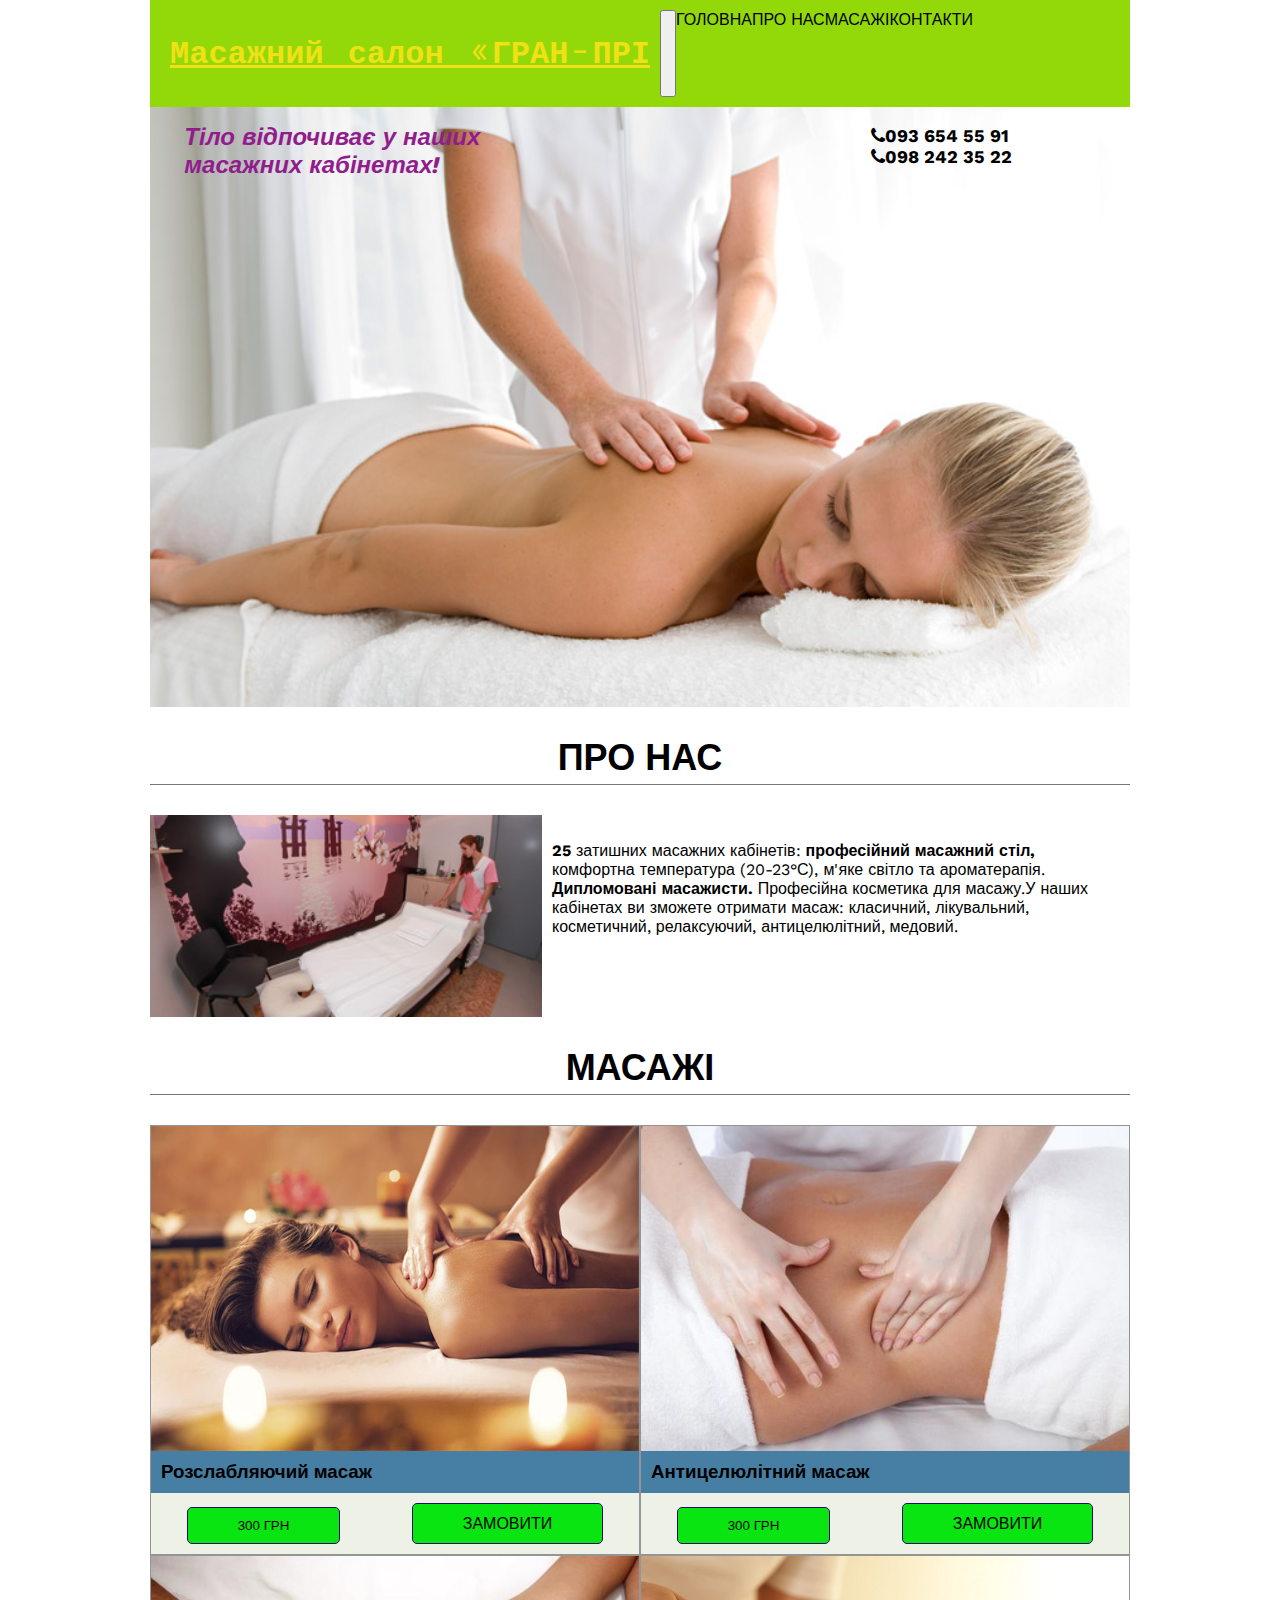
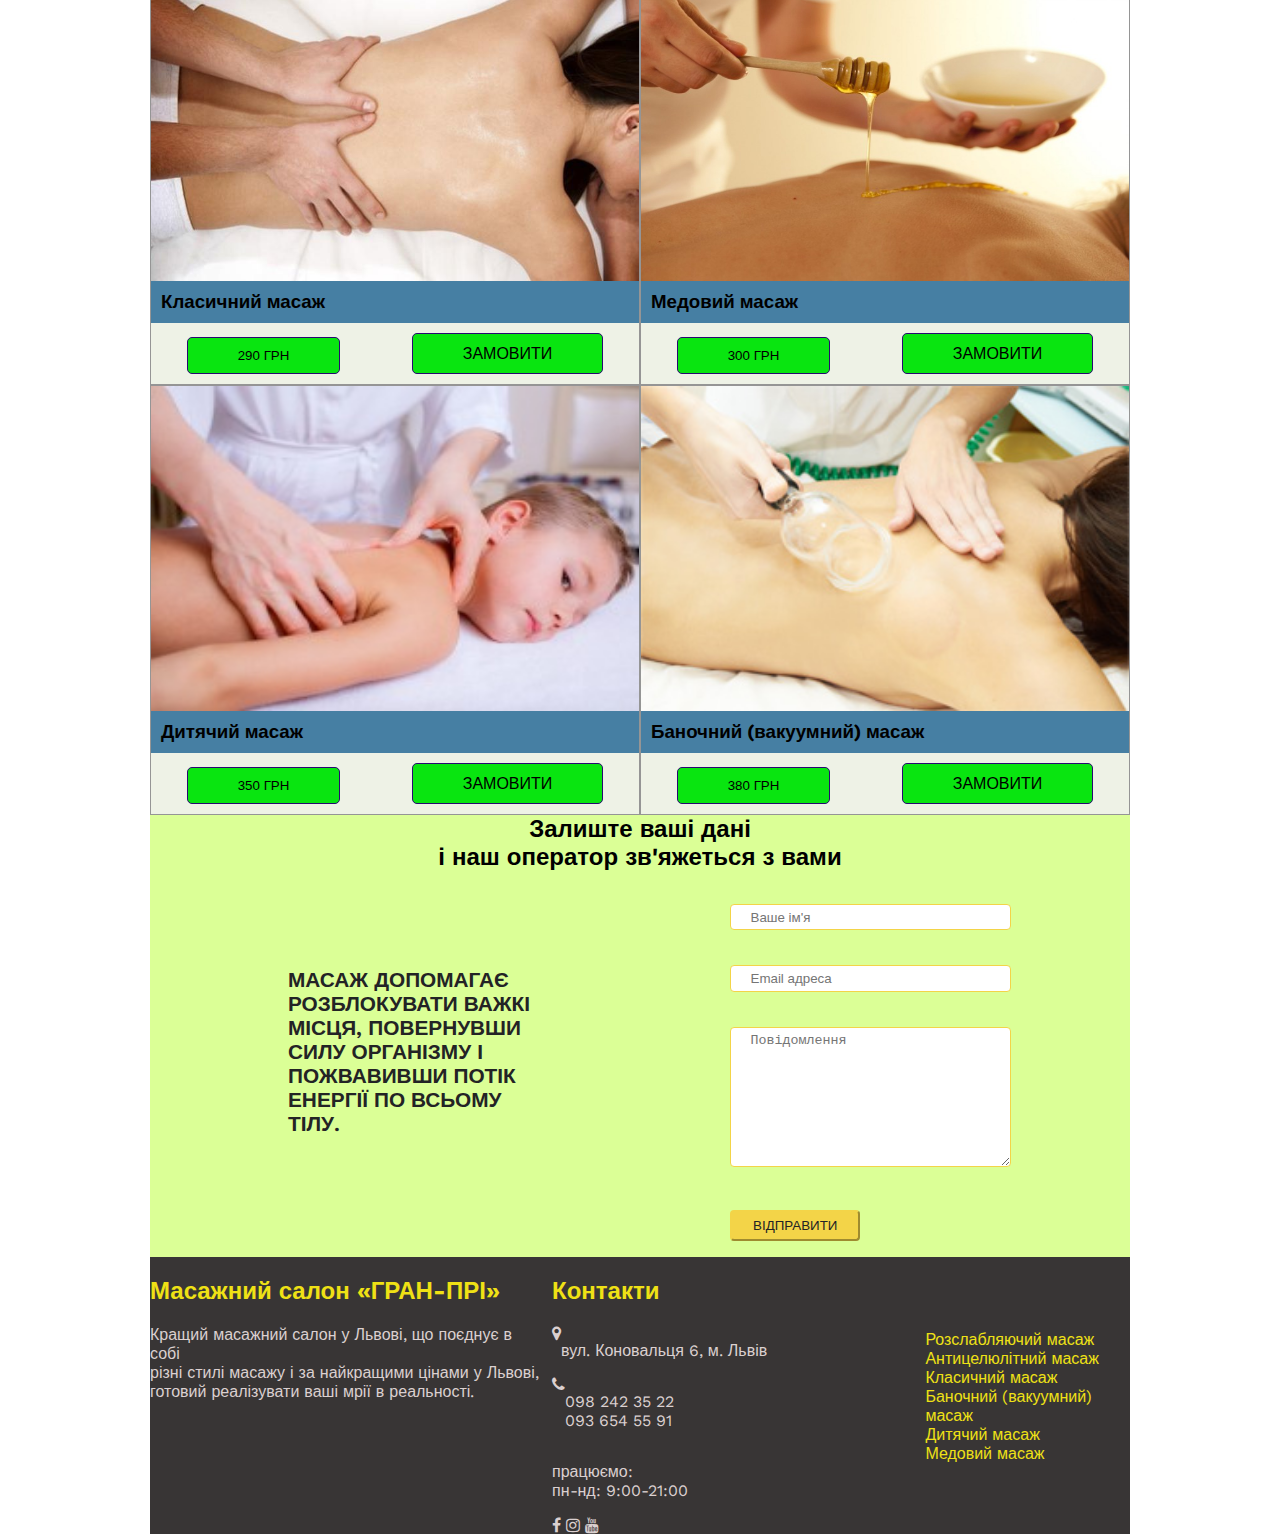
<file: index.html>
<!DOCTYPE html>
<html lang="uk">
<head>
    <meta charset="UTF-8">
    <meta name="viewport" content="width=device-width, initial-scale=1.0">
    <meta http-equiv="X-UA-Compatible" content="ie=edge">
    <title>Масажний салон «ГРАН-ПРІ»</title>
    <link rel="stylesheet" href="https://stackpath.bootstrapcdn.com/bootstrap/4.2.1/css/bootstrap.min.css" 
     integrity="sha384-GJzZqFGwb1QTTN6wy59ffF1BuGJpLSa9DkKMp0DgiMDm4iYMj70gZWKYbI706tWS" crossorigin="anonymous">
    <link rel="stylesheet" href="https://cdnjs.cloudflare.com/ajax/libs/font-awesome/4.7.0/css/font-awesome.min.css">
    <link rel = "stylesheet" type="text/css" href="css\index.css">

</head>
<body>
        <header id="home">
            <nav class="navbar navbar-expand-lg navbar-light">
                <a class="logo" href="#">Масажний салон «ГРАН-ПРІ</a>
                <button class="navbar-toggler" type="button" data-toggle="collapse" data-target="#navbarNavAltMarkup" aria-controls="navbarNavAltMarkup" aria-expanded="false" aria-label="Toggle navigation">
                  <span class="navbar-toggler-icon"></span>
                </button>
                <div class="collapse navbar-collapse" id="navbarNavAltMarkup">
                  <div class="navbar-nav">
                    <a class="nav-item nav-link active" href="#home">Головна <span class="sr-only">(current)</span></a>
                    <a class="nav-item nav-link" href="#aboutus">Про&nbspнас</a>
                    <a class="nav-item nav-link" href="#typesofmassage">Масажі</a>
                    <a class="nav-item nav-link" href="#contactme">Контакти</a>
                  </div>
                </div>
              </nav>
            <div class="banner">
                <div class="header-slogan">
                    <h1>Тіло відпочиває у наших <br> масажних кабінетах!</h1>
                </div>
                <div class="header-phone">
                    <p><i class = "fa fa-phone"></i>093 654 55 91  <br> <i class = "fa fa-phone"></i>098 242 35 22</p>
                </div>
            </div>
        </header>
        <article class="aboutus">
            <div id="aboutus">
                <h2>ПРО НАС</h2>
                <div class="articleimg">
                    <img src="img/massage.jpg" alt="про масаж">
                </div>
                <div class="articlepag">
                <p> <b>25</b> затишних масажних кабінетів: <b>професійний масажний стіл,</b> 
                    комфортна температура (20-23°С), м'яке світло та ароматерапія.
                     <b>Дипломовані масажисти. </b>
                    Професійна косметика для масажу.У наших кабінетах ви 
                    зможете отримати масаж: класичний,  лікувальний, косметичний,
                     релаксуючий,  антицелюлітний, медовий. </p><br>
                </div>
            </div>
        </article>
        <section id="typesofmassage">
            <h2 class="collection-title">МАСАЖІ</h2>
            <div class="collections">
                <div class="collection-item-outher">
                    <div class="collection-item">
                        <div class="collection-item-jmg">
                            <img src="img/massazh-dis.jpg" alt="massage" id="disposable">
                            <h3>Розслабляючий масаж</h3>
                        </div>
                        <div class="collection-text">
                        <p> Загальний релакс це задоволення для кожного 
                            жителя великого міста, адже щоденний стрес та напруга можуть 
                            принести нам роздратування, а інколи і більші проблеми. 
                            Розслабляючий масаж потребує  відношення до клієнта. 
                            Це один з найбільш популярних способів релаксації. Ця процедура 
                            вимагає особливого підготування, адже атмосфера під час масажу має 
                            ути ідеальна.  
                        </p>
                        </div>
                        <div class="formaction">
                            <input type="submit" class="submit" value="300 грн">
                            <a href="secondpg.html" class="submit">ЗАМОВИТИ</a>
                        </div>
                    </div>
                </div>
                <div class="collection-item-outher">
                    <div class="collection-item">
                        <div class="collection-item-jmg">
                            <img src="img/cellulite.jpg" alt="Антицелюлітний масаж" id="anti-cellulite">
                            <h3>Антицелюлітний масаж</h3>
                        </div>
                        <div class="collection-text">
                        <p> Антицелюлітний масаж відмінний спосіб догляду за власним тілом. 
                            Він допоможе вам не лише позбутися зайвих кілограмів, але й вивести 
                            токсини з організму, покращити стан шкіри, і можливо, змінити своє життя. 
                            Після антицелюлітного масажу ви почуватиметесь комфортніше у власному тілі, 
                            а процес схуднення принесе лише задоволення. 
                        </p>
                        </div>
                        <div class="formaction">
                            <input type="submit" class="submit" value="300 грн">
                            <a href="secondpg.html" class="submit">ЗАМОВИТИ</a>
                        </div>
                    </div>
                </div>
            </div>
            <div class="collections">
                <div class="collection-item-outher">
                    <div class="collection-item">
                        <div class="collection-item-jmg">
                            <img src="img/classical.jpg" alt="Класичний масаж" id="classical">
                            <h3>Класичний масаж</h3>
                        </div>
                        <div class="collection-text">
                        <p> Класичний масаж спини є базовим для багатьох інших видів масажу і 
                            основою масажної майстерності. Його дуже часто обирають для того, 
                            щоб відпочити, розслабитися і позбутися втоми. Поряд з цим, він 
                            володіє сильним оздоровчим ефектом, і має неймовірний вплив на 
                            тіло людини. Завдяки різним прийомам цей масаж легко пристосувати 
                            до індивідуальних потреб клієнта. Майстри салону проведуть 
                            ідеальний класичний масаж спини, враховуючи стан вашого здоров’я, 
                            вік та побажання – щоб він був якомога ефективнішим саме для вас.      
                        </p>
                        </div>
                        <div class="formaction">
                            <input type="submit" class="submit" value="290 грн">
                            <a href="secondpg.html" class="submit">ЗАМОВИТИ</a>
                        </div>
                    </div>
                </div>
                <div class="collection-item-outher">
                    <div class="collection-item">
                        <div class="collection-item-jmg">
                            <img src="img/honey.jpg" alt="Медовий масаж" id="honey">
                            <h3>Медовий масаж</h3>
                        </div>
                        <div class="collection-text">
                        <p> Медовий масаж набув свого поширення здебільшого серед жінок, 
                            бо він є чудовим антицелюлітним засобом. Воно й не дивно, адже мед 
                            володіє багатьма корисними властивостями. Та дуже рідко хтось 
                            згадує про те, що такий масаж є дуже корисним для всього організму. 
                            едовий масаж сприяє виведенню токсинів з організму, пришвидшує 
                            кровообіг та підвищує еластичність шкіри.Медовий масаж використовують
                            як частину антицелюлітного комплексу і він неодноразово довів свою 
                            ефективність.             
                        </p>
                        </div>
                        <div class="formaction">
                        <input type="submit" class="submit" value="300 грн">
                        <a href="secondpg.html" class="submit">ЗАМОВИТИ</a>
                        </div>
                    </div>
                </div>
            </div>
            <div class="collections">
                <div class="collection-item-outher">
                    <div class="collection-item">
                        <div class="collection-item-jmg">
                            <img class = "list_item" src="img/children's.jpg" alt="Дитячий масаж" id="children's">
                            <h3>Дитячий масаж</h3>
                        </div>
                        <div class="collection-text">
                            <p> Поява у вашому житті нової людини це не лише свято, але і обов’язок. 
                                Частіше за все батьки піклуються про здоров’я малюка більше, ніж за 
                                своє власне. Масаж для дітей це прекрасний варіант профілактики 
                                різних захворювань, або безболісного їх лікування.Позитивну дію 
                                лікувального масажу доведено вже давно і сучасна медицина це вже 
                                неодноразово підтвердила. Ця процедура корисна, та навіть необхідна 
                                малюкам у перший рік їхнього життя, і на далі. Адже, дитинка вчиться 
                                правильно тримати голівку, рухатись, сидіти, ходити, бігати та і в 
                                загальному рухатись. Саме тому буде корисно займатися не лише 
                                гімнастикою та різними фізичними вправами, а й пройти один або 
                                декілька курсів масажу.                  
                            </p>
                        </div>
                        <div class="formaction">
                            <input type="submit" class="submit" value="350 грн">
                            <a href="secondpg.html" class="submit">ЗАМОВИТИ</a>
                        </div>
                    </div>
                </div>
                <div class="collection-item-outher">
                    <div class="collection-item">
                        <div class="collection-item-jmg">        
                            <img src="img/vacuum.jpg" alt="Баночний масаж" id="tubular">
                            <h3>Баночний (вакуумний) масаж</h3>
                         </div>
                         <div class="collection-text">
                            <p> Баночний (вакуумний) масаж є загальновизнаним засобом боротьби 
                                з різними захворюваннями. Ще здавна помітили його позитивний вплив 
                                на імунітет, тому дуже часто призначали для покращення його роботи. 
                                Цей масаж виконується за допомогою спеціальних банок, які у 
                                визначеному порядку розташовуються на тілі. Ця процедура є абсолютно 
                                безболісною, але дуже ефективною для багатьох систем організму. 
                                Баночний масаж – один з найкращих способів оздоровлення організму 
                                шляхом без використання медикаментів чи інших засобів, адже по суті 
                                він дозволяє запустити організм на повну і зробити його міцнішим, 
                                витривалішим та здоровішим.                        
                            </p>
                        </div>
                        <div class="formaction">
                            <input type="submit" class="submit" value="380 грн">
                            <a href="secondpg.html" class="submit">ЗАМОВИТИ</a>
                        </div>
                    </div>
                </div>
            </div>
        </section>
        <aside id="contactme" >
            <div class="tittleaside">
                <h2>Залиште ваші дані  <br> і наш оператор зв'яжеться з вами</h2>
            </div>
            <div class="contactme">
                <div class="slogan">
                    <p>Масаж допомагає розблокувати важкі місця, повернувши силу організму і 
                        пожвавивши потік енергії по всьому тілу. 
                    </p>
                </div>
                <div class="contac-form">
                    <form class="login" method="POST" action="https://formspree.io/vitaliyvak@gmail.com" target="_blank">
                        <label>
                         <input type="text" name="name" placeholder="Ваше ім'я" required><br>
                        </label>
                        <label>
                         <input type="email" name="email" placeholder="Email адреса" required><br>
                        </label>
                        <label for="message"></label>
                        <textarea name="message" placeholder="Повідомлення" id="message" rows="15"></textarea><br>
                        <input type="submit" name="submit" value="Відправити">
                    </form>
                </div>
            </div>
        </aside>
        <footer class="footer-phrase">
            <div class="footer-info">
                <h2>Масажний салон «ГРАН-ПРІ»</h2>
                <p> Кращий масажний салон у Львові, що поєднує в собі <br> різні стилі масажу 
                    і за найкращими цінами у Львові, <br> готовий реалізувати ваші мрії в 
                    реальності.  
                </p>
            </div>
            <div class="footer-contact">
                <h2>Контакти</h2>
                <div class="contact-adres">
                    <i class="fa fa-map-marker"></i>
                    <p>вул. Коновальця 6, м. Львів</p>
                </div>
                <div class="contact-phone">
                    <i class="fa fa-phone"></i>
                    <p>098 242 35 22<br>093 654 55 91</p>
                </div>
                <div class="contact-calendar">
                    <p>працюємо:<br>пн-нд: 9:00-21:00</p>
                </div>
                <div class="icons-footer">
                    <i class="fa fa-facebook"></i>
                    <i class="fa fa-instagram"></i>
                    <i class="fa fa-youtube"></i>
                </div>
            </div>
            <div class="footer-massage">
                <ul>
                    <li><a href="#disposable">Розслабляючий масаж</a></li>
                    <li><a href="#anti-cellulite">Антицелюлітний масаж</a></li>
                    <li><a href="#classical">Класичний масаж</a></li>
                    <li><a href="#tubular">Баночний (вакуумний) масаж</a></li>
                    <li><a href="#children's">Дитячий масаж</a></li>
                    <li><a href="#honey">Медовий масаж</a></li>
                </ul>
            </div>
        </footer>
        <script src="https://code.jquery.com/jquery-3.3.1.min.js"
        integrity="sha256-FgpCb/KJQlLNfOu91ta32o/NMZxltwRo8QtmkMRdAu8="
        crossorigin="anonymous"></script>
        <script src="https://cdnjs.cloudflare.com/ajax/libs/popper.js/1.14.6/umd/popper.min.js" 
        integrity="sha384-wHAiFfRlMFy6i5SRaxvfOCifBUQy1xHdJ/yoi7FRNXMRBu5WHdZYu1hA6ZOblgut" 
        crossorigin="anonymous"></script>
        <script src="https://stackpath.bootstrapcdn.com/bootstrap/4.2.1/js/bootstrap.min.js" 
        integrity="sha384-B0UglyR+jN6CkvvICOB2joaf5I4l3gm9GU6Hc1og6Ls7i6U/mkkaduKaBhlAXv9k" 
        crossorigin="anonymous"></script>
        <script src="js\index.js"></script>
    </body>
</html>
</file>
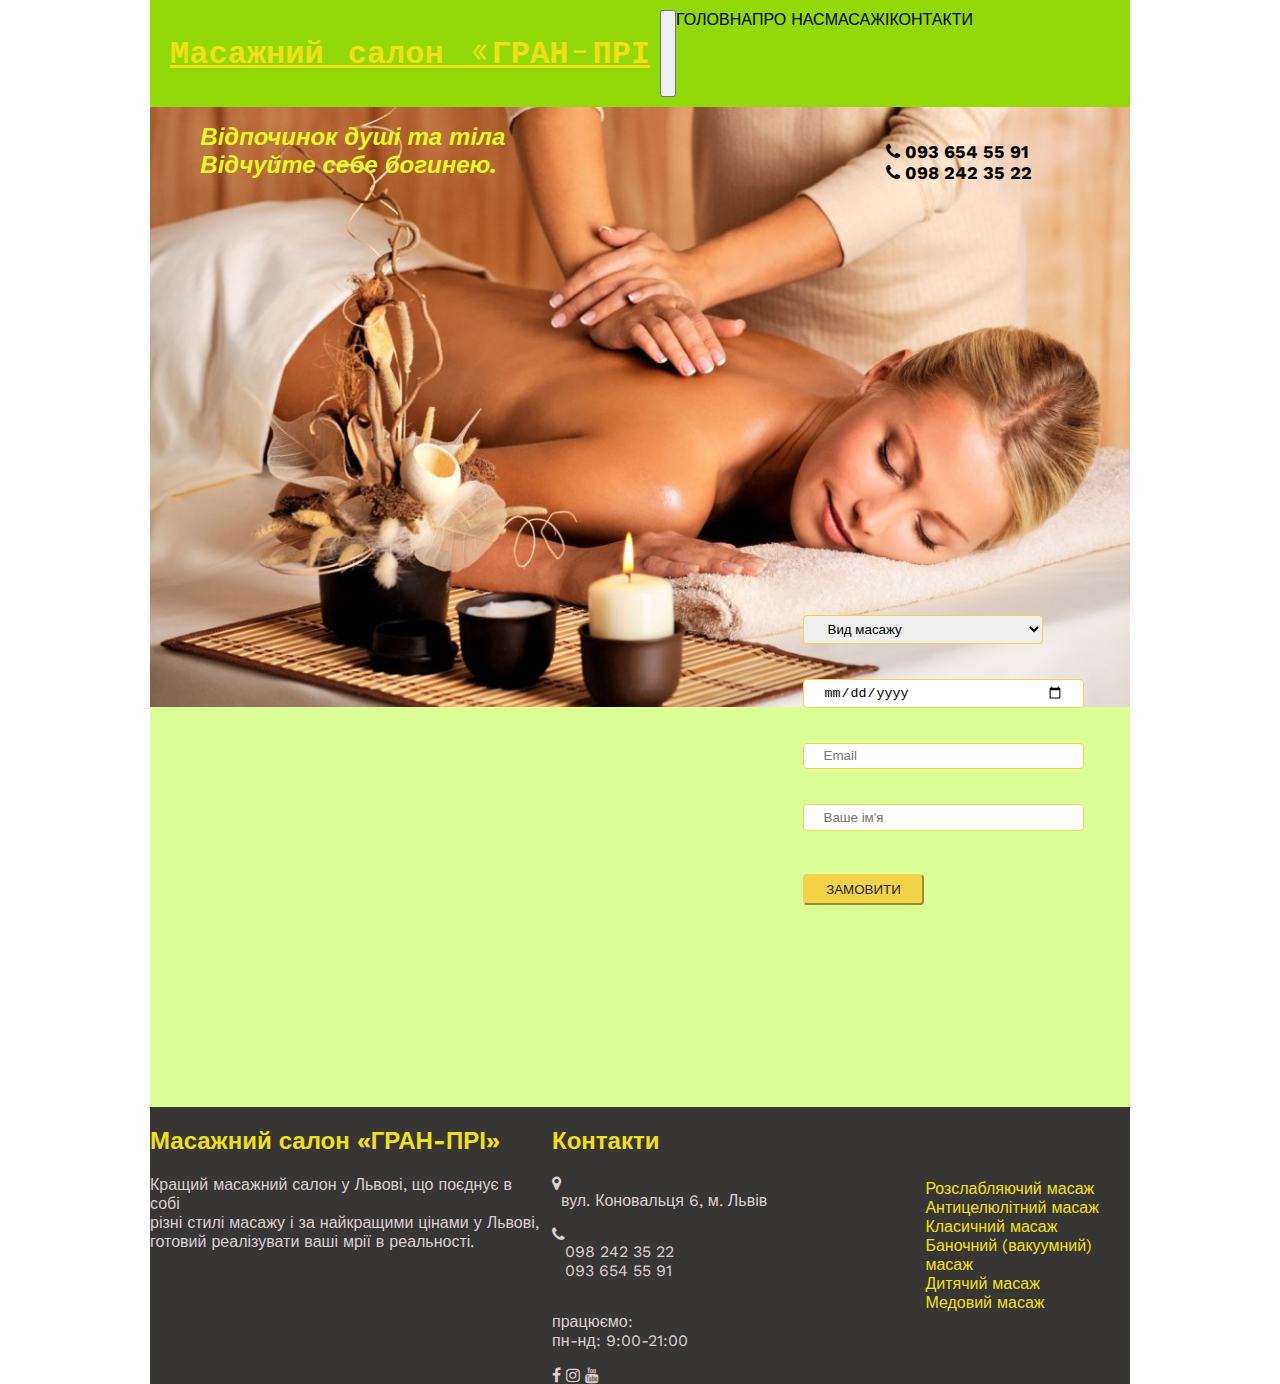
<file: secondpg.html>
<!DOCTYPE html>
<html>
    <head>
        <meta charset="UTF-8">
        <meta name="viewport" content="width=device-width, initial-scale=1.0">
        <meta http-equiv="X-UA-Compatible" content="ie=edge">
        <title>Масажний салон «ГРАН-ПРІ»</title>
        <link rel="stylesheet" href="https://stackpath.bootstrapcdn.com/bootstrap/4.2.1/css/bootstrap.min.css" 
            integrity="sha384-GJzZqFGwb1QTTN6wy59ffF1BuGJpLSa9DkKMp0DgiMDm4iYMj70gZWKYbI706tWS" crossorigin="anonymous">

        <link rel="stylesheet" href="https://cdnjs.cloudflare.com/ajax/libs/font-awesome/4.7.0/css/font-awesome.min.css">
        <link rel="stylesheet" type="text/css" href="css\secondpg.css">
    </head>
    <body>
        <header class="header" id="home">
            
            <nav class="navbar navbar-expand-lg navbar-light">
                <a class="logo" href="#">Масажний салон «ГРАН-ПРІ</a>
                <button class="navbar-toggler" type="button" data-toggle="collapse" data-target="#navbarNavAltMarkup" aria-controls="navbarNavAltMarkup" aria-expanded="false" aria-label="Toggle navigation">
                  <span class="navbar-toggler-icon"></span>
                </button>
                <div class="collapse navbar-collapse" id="navbarNavAltMarkup">
                  <div class="navbar-nav">
                    <a class="nav-item nav-link active" href="index.html#home">Головна <span class="sr-only">(current)</span></a>
                    <a class="nav-item nav-link" href="index.html#aboutus">Про&nbspнас</a>
                    <a class="nav-item nav-link" href="index.html#typesofmassage">Масажі</a>
                    <a class="nav-item nav-link" href="index.html#contactme">Контакти</a>
                  </div>
                </div>
              </nav>
            <div class="wrapper">
            <div class="banner">
                <div class="header-slogan">
                    <h1>
                        Відпочинок душі та тіла<br>Відчуйте себе богинею.
                    </h1>
                </div>
                <div class="header-phone">
                    <p>
                        <i class="fa fa-phone"></i>
                        093 654 55 91  <br>
                        <i class="fa fa-phone"></i>
                        098 242 35 22
                    </p>
                </div>
            </div>
            <div class="contac-form">
                <form method="POST" action="https://formspree.io/vitaliyvak@gmail.com" target="_blank">
                    <label>
                        <select name="massage">
                            <option value="Вид масажу" selected>Вид масажу</option>
                            <option value="Розслабляючий масаж">Розслабляючий масаж</option>
                            <option value="Антицелюлітний масаж">Антицелюлітний масаж</option>
                            <option value="Класичний масаж">Класичний масаж</option>
                            <option value="Баночний (вакуумний) масаж">Баночний (вакуумний) масаж</option>
                            <option value="Дитячий масаж">Дитячий масаж</option>
                            <option value="Медовий масаж">Медовий масаж</option>
                        </select>
                        <br>
                    </label>
                    <label>
                        <input type="date" name="data" required>
                        <br>
                    </label>
                    <label>
                        <input type="email" name="email" placeholder="Email" required>
                        <br>
                    </label>
                    <label>
                        <input type="text" name="name" placeholder="Ваше ім'я" required>
                        <br>
                    </label>
                    <input type="submit" name="submit" value="Замовити">
                </form>
            </div>
        </div>
        </header>
        <footer class="footer-phrase">
            <div class="footer-info">
                <h2>Масажний салон «ГРАН-ПРІ»</h2>
                <p> Кращий масажний салон у Львові, що поєднує в собі <br> різні стилі масажу 
                    і за найкращими цінами у Львові, <br> готовий реалізувати ваші мрії в 
                    реальності.  
                </p>
            </div>
            <div class="footer-contact">
                <h2>Контакти</h2>
                <div class="contact-adres">
                    <i class="fa fa-map-marker"></i>
                    <p>вул. Коновальця 6, м. Львів</p>
                </div>
                <div class="contact-phone">
                    <i class="fa fa-phone"></i>
                    <p>098 242 35 22<br>093 654 55 91</p>
                </div>
                <div class="contact-calendar">
                    <p>працюємо:<br>пн-нд: 9:00-21:00</p>
                </div>
                <div class="icons-footer">
                    <i class="fa fa-facebook"></i>
                    <i class="fa fa-instagram"></i>
                    <i class="fa fa-youtube"></i>
                </div>
            </div>
            <div class="footer-massage">
                <ul>
                    <li><a href="index.html#disposable">Розслабляючий масаж</a></li>
                    <li><a href="index.html#anti-cellulite">Антицелюлітний масаж</a></li>
                    <li><a href="index.html#classical">Класичний масаж</a></li>
                    <li><a href="index.html#tubular">Баночний (вакуумний) масаж</a></li>
                    <li><a href="index.html#children's">Дитячий масаж</a></li>
                    <li><a href="index.html#honey">Медовий масаж</a></li>
                </ul>
            </div>
        </footer>

        <script src="https://code.jquery.com/jquery-3.3.1.min.js"
        integrity="sha256-FgpCb/KJQlLNfOu91ta32o/NMZxltwRo8QtmkMRdAu8="
        crossorigin="anonymous"></script>
        <script src="https://cdnjs.cloudflare.com/ajax/libs/popper.js/1.14.6/umd/popper.min.js" 
        integrity="sha384-wHAiFfRlMFy6i5SRaxvfOCifBUQy1xHdJ/yoi7FRNXMRBu5WHdZYu1hA6ZOblgut" 
        crossorigin="anonymous"></script>
        <script src="https://stackpath.bootstrapcdn.com/bootstrap/4.2.1/js/bootstrap.min.js" 
        integrity="sha384-B0UglyR+jN6CkvvICOB2joaf5I4l3gm9GU6Hc1og6Ls7i6U/mkkaduKaBhlAXv9k" 
        crossorigin="anonymous"></script>

    </body>
</html>
</file>
